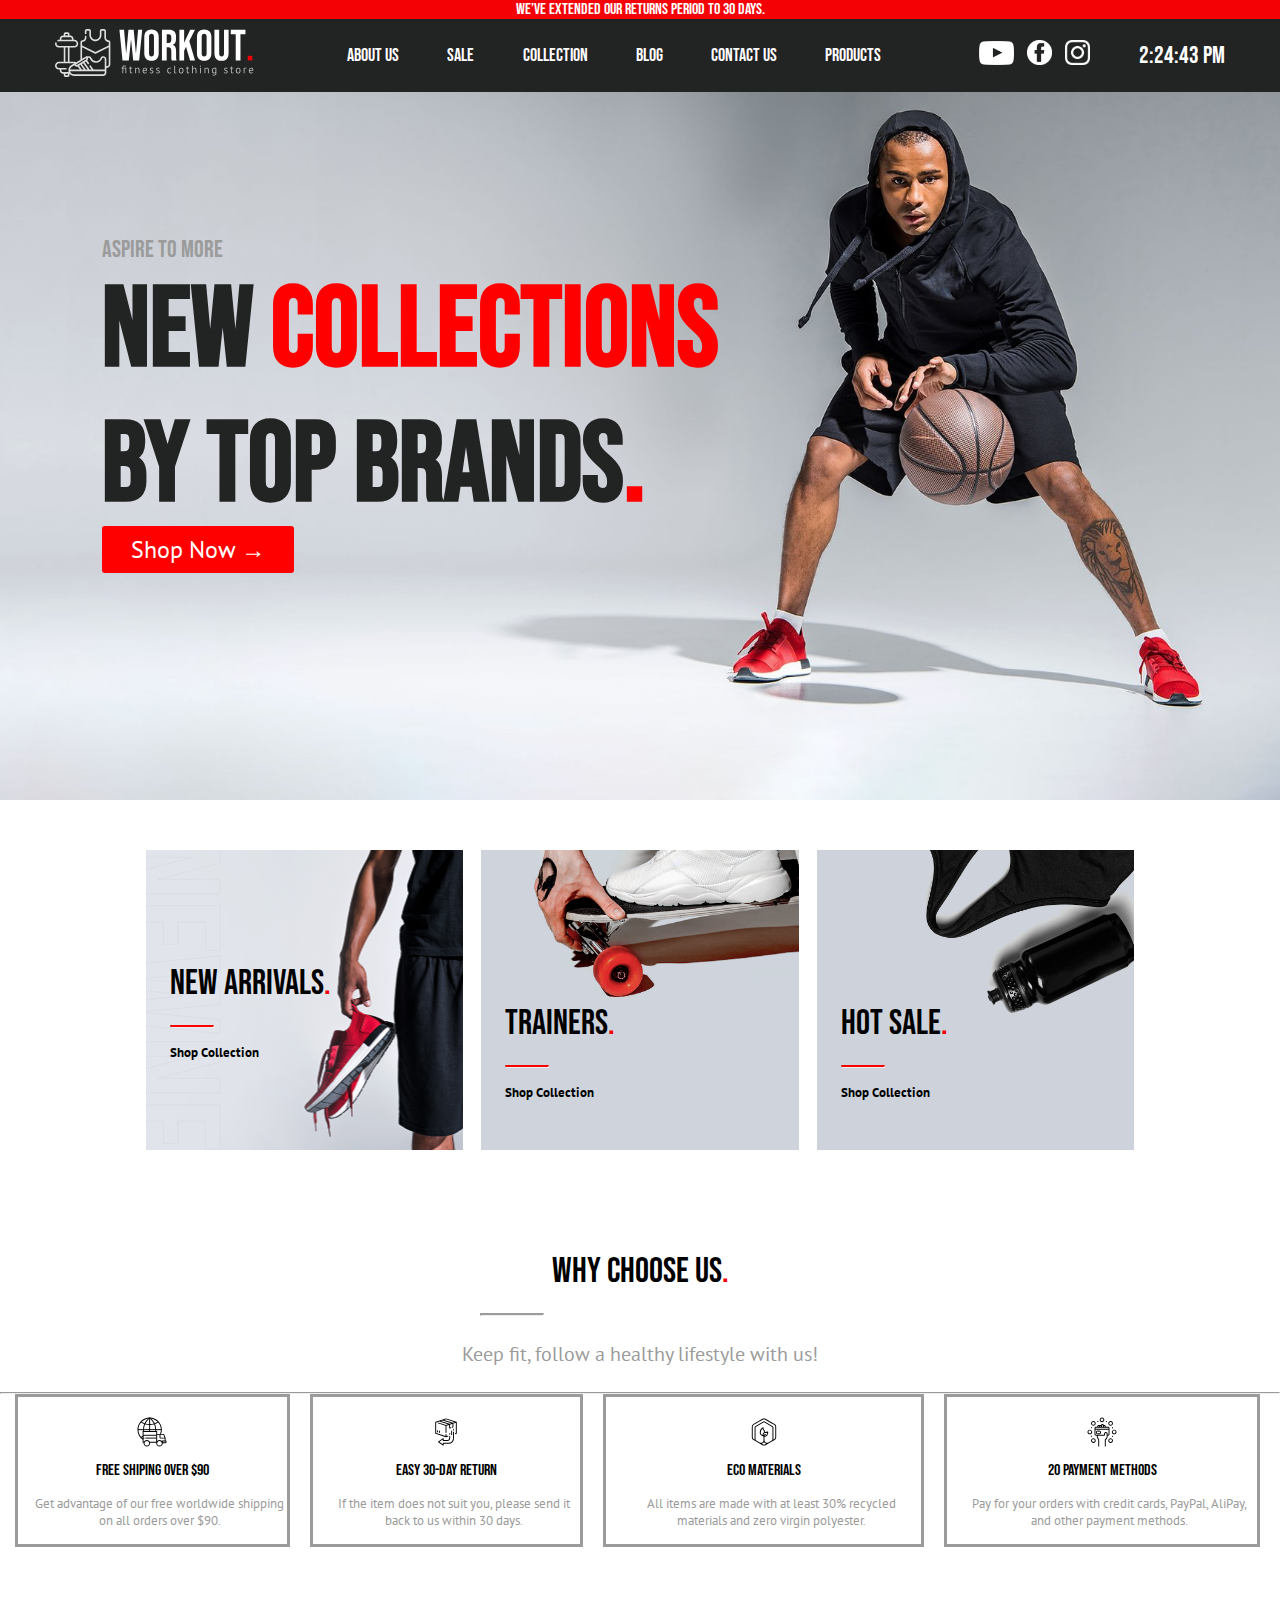
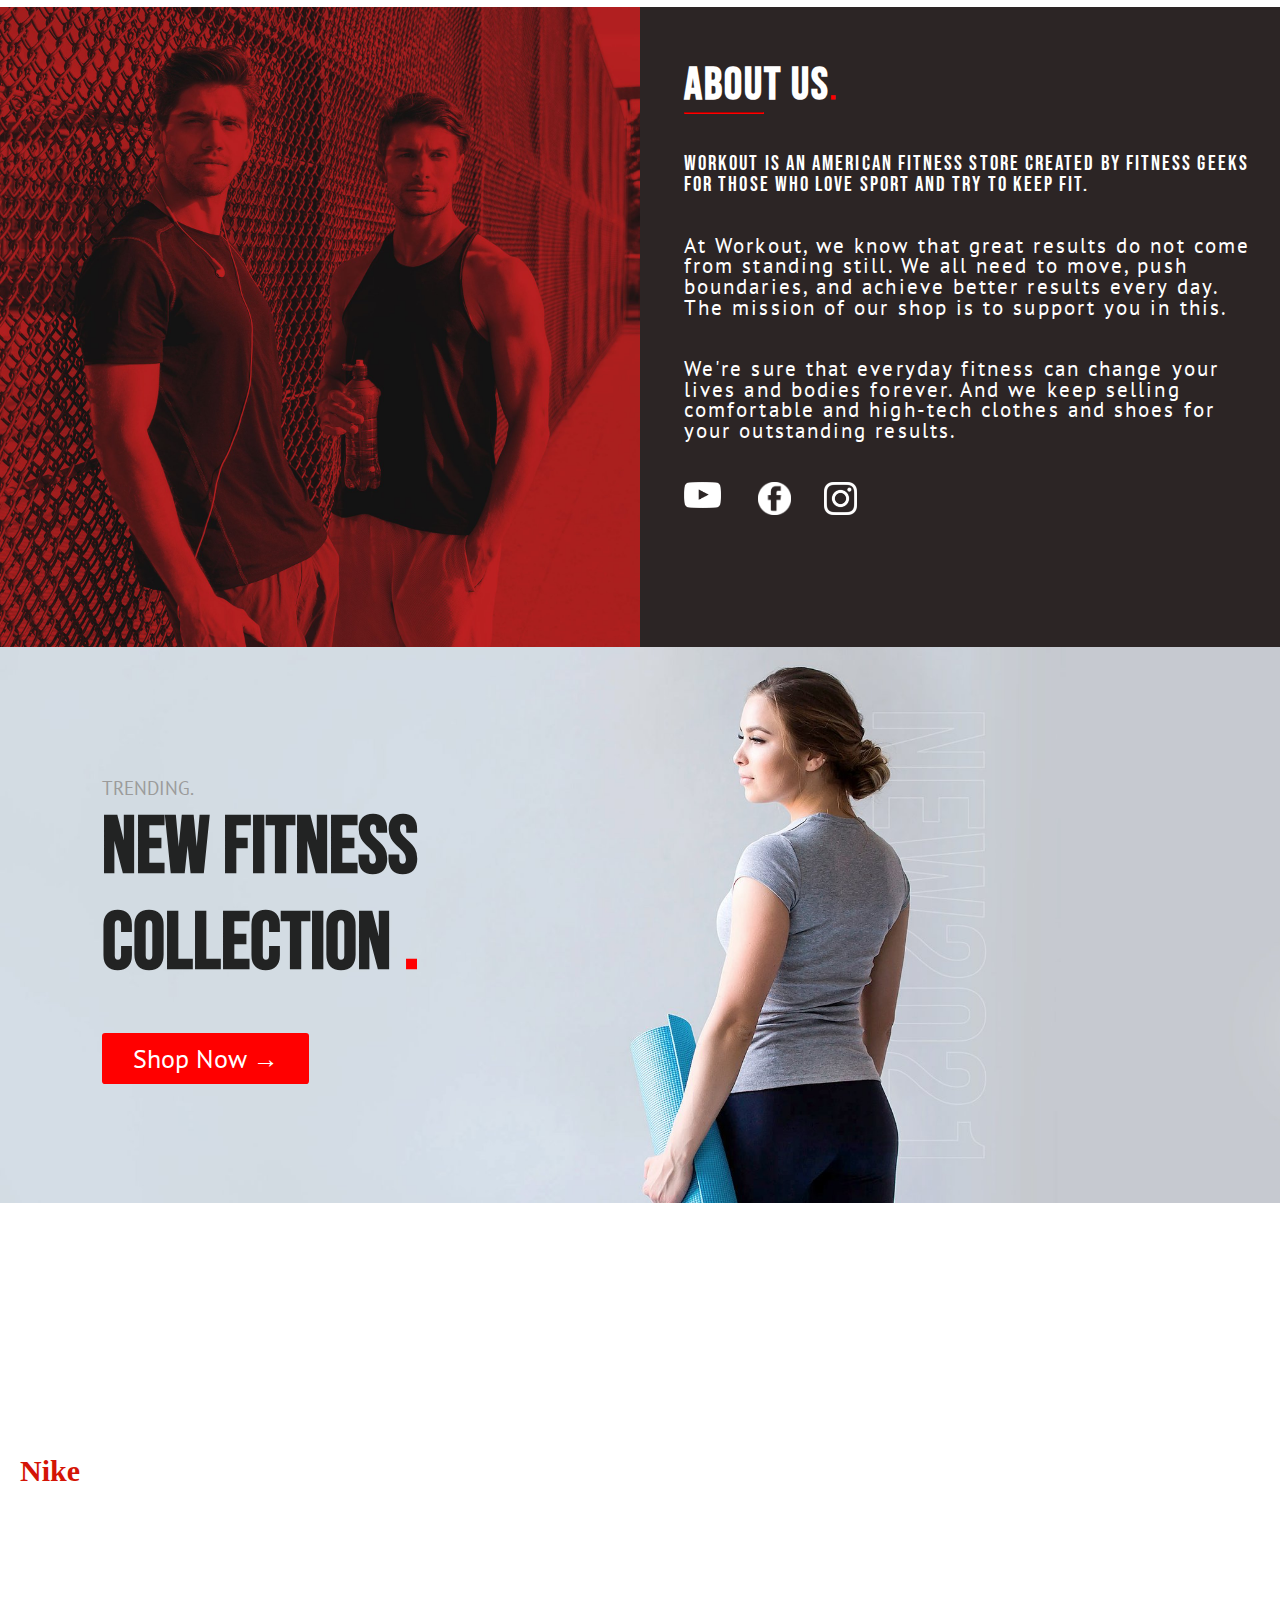
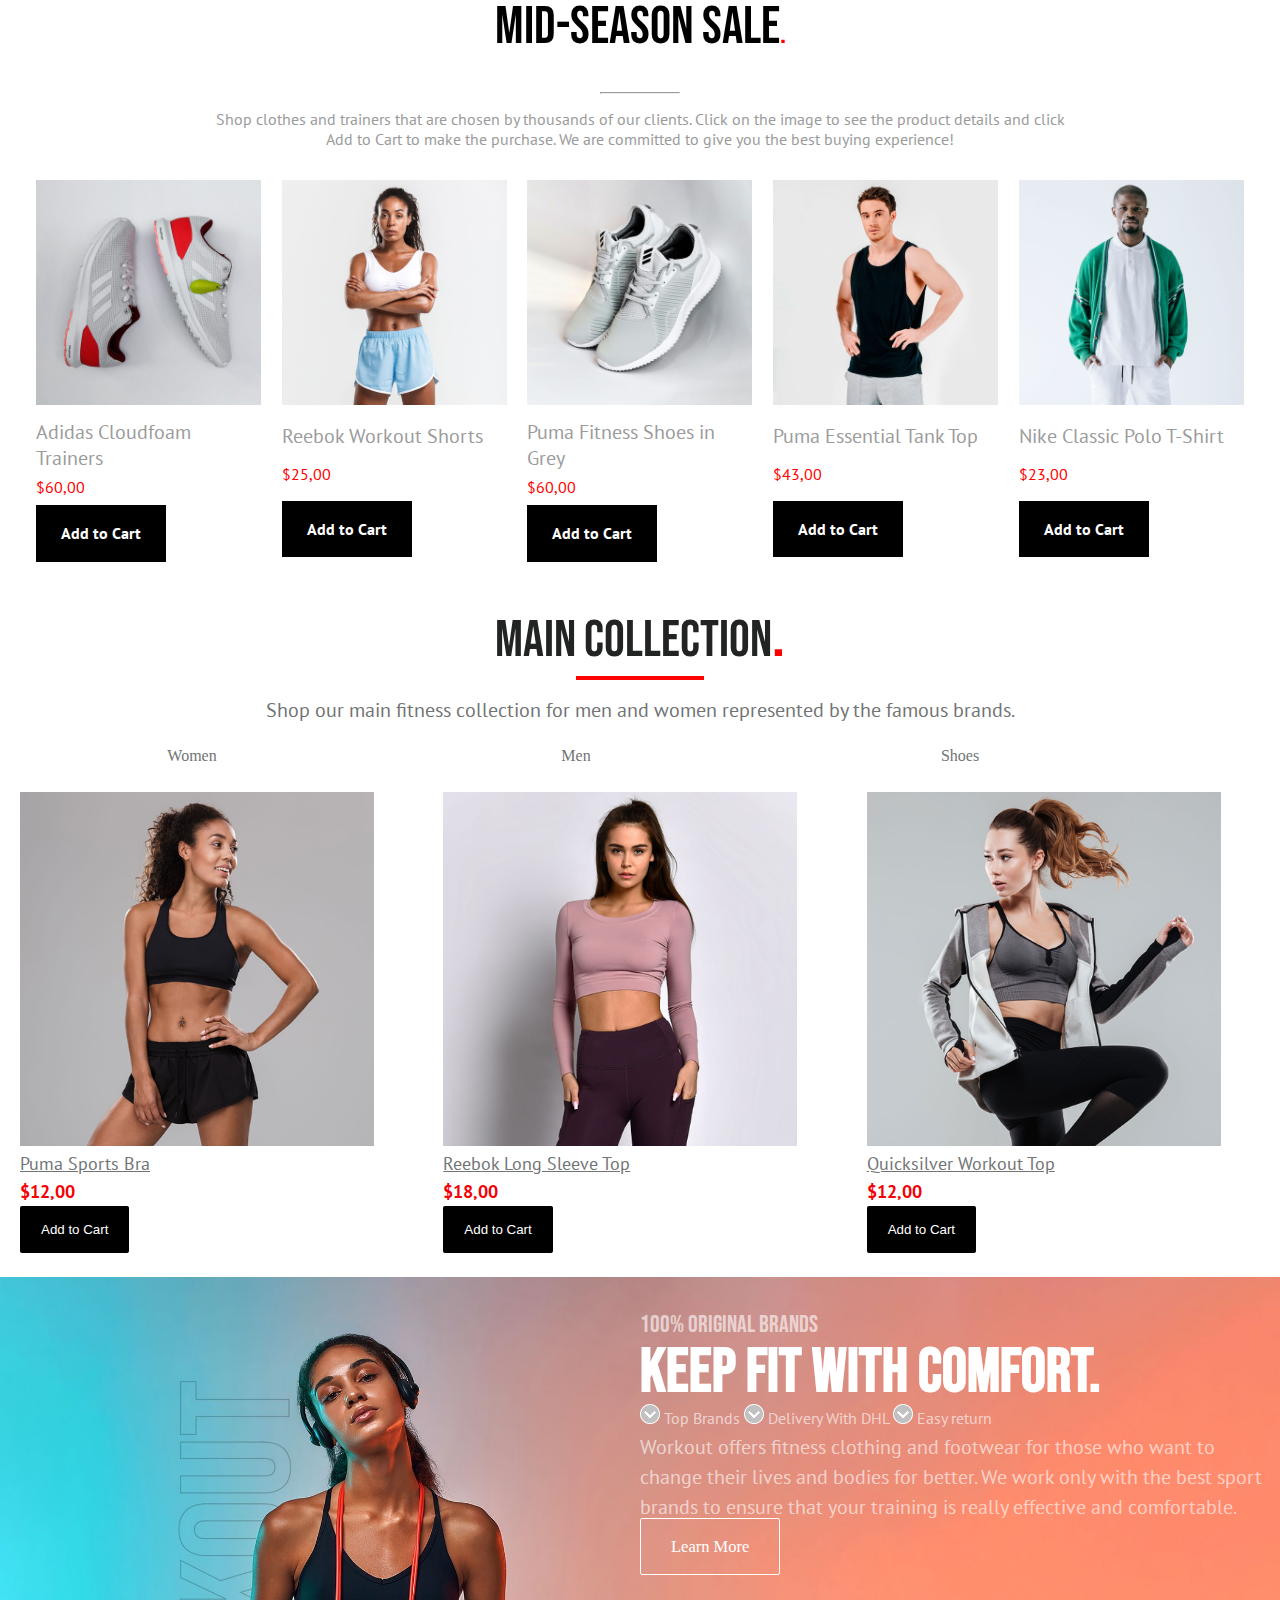
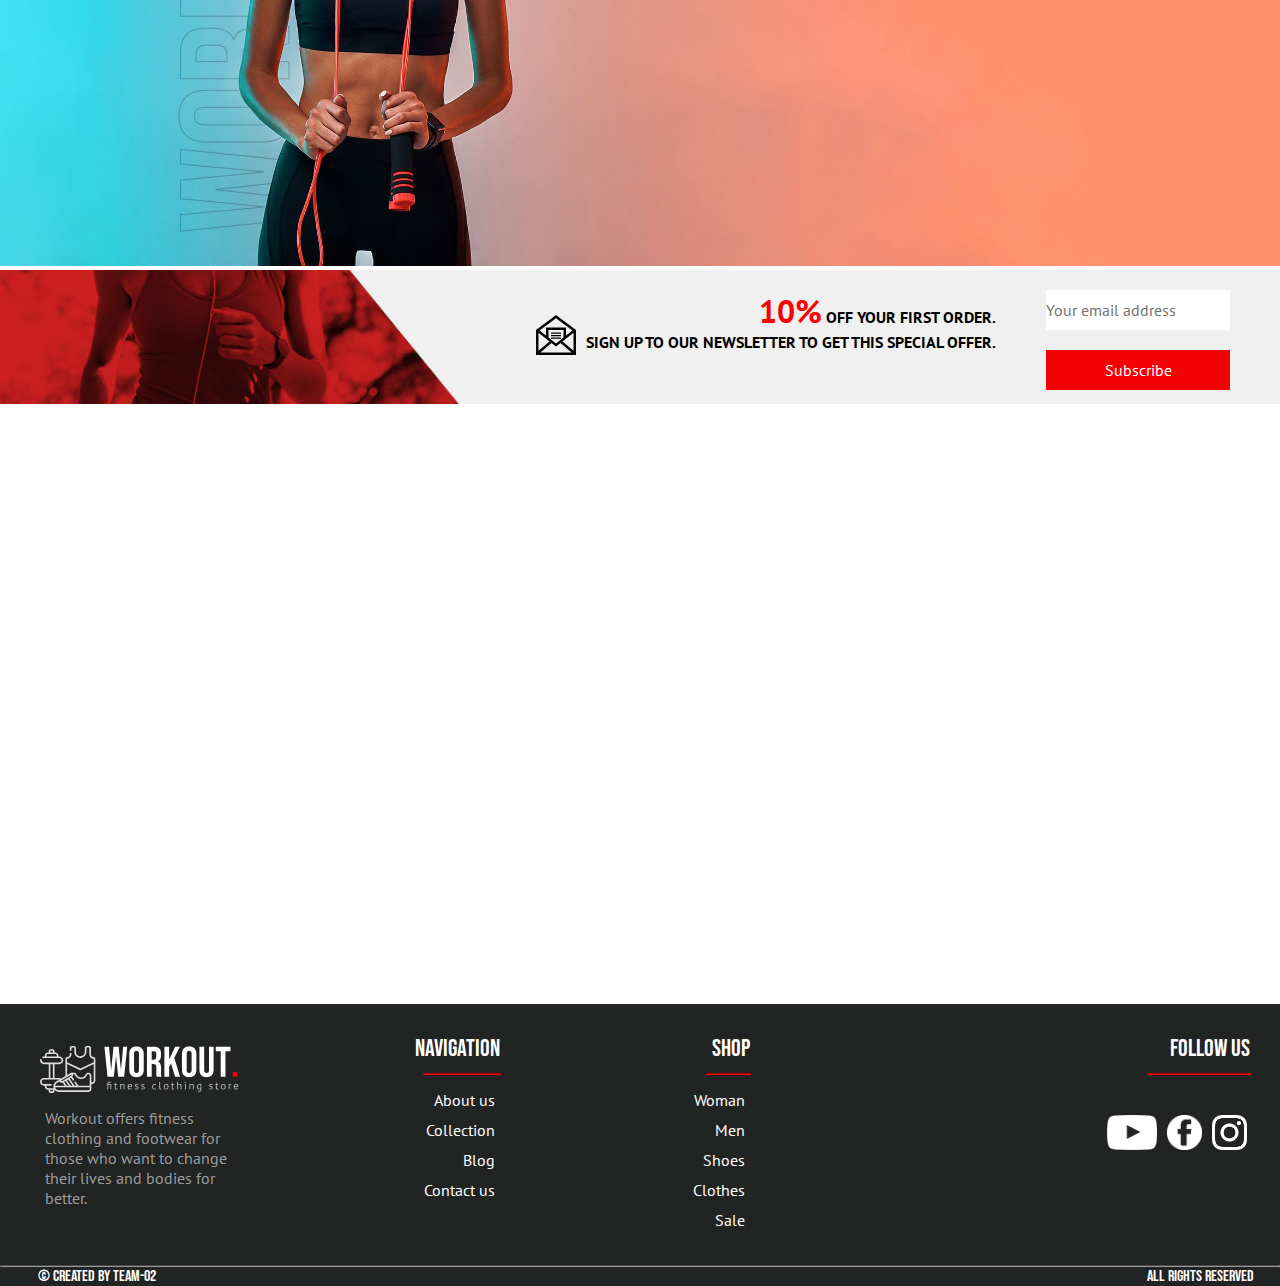
<file: index.html>
<!DOCTYPE html>
<html lang="en">

<head>
    <meta charset="UTF-8">
    <meta http-equiv="X-UA-Compatible" content="IE=edge">
    <meta name="viewport" content="width=device-width, initial-scale=1.0">
    <title>Workout</title>
    <link rel="stylesheet" href="css/index.css">
    <link rel="stylesheet" href="css/header.css">
    <link rel="stylesheet" href="css/main-collection.css">
    <link rel="stylesheet" href="css/keep-fit-with-comfort.css">
    <link rel="stylesheet" href="css/carousel-discounts.css">
    <link rel="stylesheet" href="css/about-us.css">
    <link rel="stylesheet" href="css/newsletter.css">
    <link rel="stylesheet" href="product-page.html">
    <link rel="stylesheet" href="css/mid-season-get-your-discount.css">
    <link rel="stylesheet" href="css/contact-us.css">
    <link rel="stylesheet" href="css/our-brands.css">
    <link rel="icon" href="img/icons/icon-company.png">
</head>

<body>
    <!--Block 1-2 Marek start-->
    <header>
        <div class="return-period">
            <p>
                We’ve extended our returns period to 30 days.
            </p>
        </div>
        <div class="container">
            <nav>
                <a href="index.html"> <img class="logo" width="200" src="img/icons/company-logo.svg" alt="logo"></a>
                <input class="menu-btn" type="checkbox" id="menu-btn" />
                <label class="menu-icon" for="menu-btn"><span class="nav-icon"></span></label>
                <div class="menu-nav">
                    <a href="#about-us">About us</a>
                    <a href="#sale">Sale</a>
                    <a href="#collection">Collection</a>
                    <a href="#blog">Blog</a>
                    <a href="#contact-us">Contact us</a>
                    <a href="product-page.html">Products</a>
                </div>
                <div class="social-media-logos">
                    <a href="https://www.youtube.com/"> <img width="35" src="img/icons/icon-youtube.png"
                            alt="Youtube logo"></a>
                    <a href="https://www.facebook.com/"> <img width="25" src="img/icons/icon-facebook.png"
                            alt="Facebook logo"></a>
                    <a href="https://www.instagram.com/"> <img width="25" src="img/icons/icon-instagram.png"
                            alt="Instagram logo"></a>
                </div>
                <div class="time"></div>
            </nav>
        </div>
    </header>
    <main>
        <div class="front-page">
            <div class="front-page-text">
                <div class="front-page-topbrand">
                    <p>ASPIRE TO MORE</p>
                    <h1>NEW <span id="front-page-collections">COLLECTIONS</span> <br> BY TOP BRANDS<span
                            id="front-page-dot">.</span></h1>
                </div>
                <div class="front-page-button">
                    <a href="#collection">Shop Now &#8594;</a>
                </div>
            </div>
        </div>



        <!--Block 1-2 end-->

        <!--Block Ira start-->

        <div class="menu-new-arrivals">
            <div class="block-new-arrival">
                <div class="div-new-arrival">
                    <p class="menu-newarriwals">NEW ARRIVALS<span class="point-menu-newarriwals">.</span></p>
                    <hr class="red_line_div-new-arrival">
                    <button class="newarrival-button">Shop Collection</button>
                </div>
            </div>

            <div class="block-trainers">
                <div class="div-trainers">
                    <p class="text-trainers">TRAINERS<span class="point-text-trainers">.</span></p>
                    <hr class="line_red_text-trainers">
                    <button class="trainers-buttom">Shop Collection</button>
                </div>
            </div>

            <div class="block-hot-sale">
                <div class="div-hot-sale">
                    <p class="text-hot-sale">HOT SALE<span class="piont-text-hot-sale">.</span></p>
                    <hr class="line-text-hot-sale">
                    <button class="hot-sale-buttom">Shop Collection</button>
                </div>
            </div>

        </div>
        <div class="main-why-choose-us">
            <div class=text>
                <p class="text-why-choose-us">WHY CHOOSE US<span class="piont-text-why-choose-us">.</span></p>
                <hr class="line-why-choose-us">
                <p class="text-keep-fit">Keep fit, follow a healthy lifestyle with us!</p>
                <hr>
            </div>

            <div class=benefits>
                <div class="section-free-shipping">
                    <img src="img/why-choose-us/truck.svg" alt="truck">
                    <p class="text-free-shiping-over">FREE SHIPING OVER $90</p>
                    <p class="text-get-advatage">Get advantage of our free worldwide shipping on all orders over $90.
                    </p>
                </div>

                <div class="section-easy-day-return">
                    <img src="img/why-choose-us/box.svg" alt="box">
                    <p class="text-easy-day-return">EASY 30-DAY RETURN</p>
                    <p class="text-if-the-item">If the item does not suit you, please send it back to us within 30 days.
                    </p>
                </div>

                <div class="section-eco-materials">
                    <img src="img/why-choose-us/plant.svg" alt="plant">
                    <p class="text-eco-materials">ECO MATERIALS</p>
                    <p class="text-all-items-are-made">All items are made with at least 30% recycled materials and zero
                        virgin polyester.</p>
                </div>

                <div class="section-payment-methods">
                    <img src="img/why-choose-us/card.svg" alt="card">
                    <p class="text-payment-methods">20 PAYMENT METHODS</p>
                    <p class="text-pay-for-your">Pay for your orders with credit cards, PayPal, AliPay, and other
                        payment
                        methods.</p>
                </div>
            </div>
        </div>

        <!--Block Ira end-->

        <!--Block 5-6 Artem start-->
        <div id="about-us">
            <img src="img/about-us/two-spotsmen.jpg" alt="Two Men">
            <section class="content-about-us">
                <h2 class="header-about-us">About Us<span class="header-dot-style">.</span></h2>
                <hr>
                <p class="info-about-us">
                    Workout is an American fitness store created by fitness geeks for those who love sport and try
                    to
                    keep fit.
                </p>
                <p class="about-us-main">At Workout, we know that great results do not come from standing still. We
                    all
                    need to move, push boundaries, and achieve better results every day. The mission of our shop is
                    to
                    support you in this. </p>
                <p class="about-us-main">We're sure that everyday fitness can change your lives and bodies forever.
                    And
                    we keep selling
                    comfortable and high-tech clothes and shoes for your outstanding results.</p>
                <div class="social-media-logo">
                    <a href="https://www.youtube.com/"><img width="95" src="img/icons/icon-youtube.png"
                            alt="Youtube icon"></a>
                    <a href="https://www.facebook.com/"><img width="85" src="img/icons/icon-facebook.png"
                            alt="Facebook icon"></a>
                    <a href="https://www.instagram.com/"><img width="85" src="img/icons/icon-instagram.png"
                            alt="Instagram icon"></a>
                </div>
            </section>
        </div>
        <div class="new-fitness-collection">
            <div class="main-text-collection">
                <p class="new-fitness-collection-text">Trending.</p>
                <h2>
                    New Fitness<br>Collection
                    <span class="header-dot-style-nfc">.</span>
                </h2>
            </div>
            <div class="link-collection">
                <a href="#collection">Shop Now &#8594;</a>
            </div>
        </div>
        <div class="our-brands">
            <div class="slide active" style="background-image: url('https://images.unsplash.com/photo-1608541737042-87a12275d313?ixlib=rb-1.2.1&ixid=MnwxMjA3fDB8MHxwaG90by1wYWdlfHx8fGVufDB8fHx8&auto=format&fit=crop&w=861&q=80');">
                <h3 class="brand-name">Nike</h3>
            </div>
            <div class="slide" style="background-image: url(https://images.unsplash.com/photo-1615064779799-df1bfcc66ed0?ixlib=rb-1.2.1&ixid=MnwxMjA3fDB8MHxzZWFyY2h8Mnx8YWRpZGFzfGVufDB8fDB8fA%3D%3D&auto=format&fit=crop&w=500&q=60);">
                <h3 class="brand-name">Adidas</h3>
            </div>
            <div class="slide" style="background-image: url('https://images.unsplash.com/photo-1593548366595-c449f72ccb3d?ixlib=rb-1.2.1&ixid=MnwxMjA3fDB8MHxzZWFyY2h8Mnx8cHVtYSUyMGxvZ298ZW58MHx8MHx8&auto=format&fit=crop&w=500&q=60');">
                <h3 class="brand-name">Puma</h3>
            </div>
            <div class="slide" style="background-image: url('https://images.unsplash.com/photo-1559278079-0bbb5e183b3d?ixlib=rb-1.2.1&ixid=MnwxMjA3fDB8MHxzZWFyY2h8Mnx8dW5kZXIlMjBhcm1vdXJ8ZW58MHx8MHx8&auto=format&fit=crop&w=500&q=60');">
                <h3 class="brand-name">Under Armour</h3>
            </div>

        </div>
        <!--Block 5-6 end-->

        <!--Block 7-8 Vova start-->

        <!-- Mid Season Sele Section -->
        <div id="sale" class="mid-season-sale-section">
            <div class="mid-season-sale-header">
                <h2 class="mid-season-sale-tittle">
                    Mid-Season Sale<span class="header-dot-style">.</span>
                </h2>
                <hr class="mid-season-sale-dash">
                <p class="mid-season-sale-info">Shop clothes and trainers that are chosen by thousands of our clients.
                    Click on the image to see the product details and click Add to Cart to make the purchase.
                    We are committed to give you the best buying experience!</p>
            </div>
            <div class="mid-season-sale-products-section">
                <div class="mid-season-sale-product">
                    <img class="mid-season-sale-img"
                        src="img/mid-season-get-your-discount/adidas-cloudfoam-trainers.jpg"
                        alt="adidas-cloudfoam-trainers">
                    <div class="mid-season-sale-product-info">
                        <a href="#" class="mid-season-sale-product-tittle">Adidas Cloudfoam Trainers</a>
                        <span class="mid-season-sale-product-price">$60,00</span>
                        <a href="#" class="btn-add-to-cart">Add to Cart</a>
                    </div>
                </div>
                <div class="mid-season-sale-product">
                    <img class="mid-season-sale-img" src="img/mid-season-get-your-discount/reebok-workout-shorts.jpg"
                        alt="reebok-workout-shorts">
                    <div class="mid-season-sale-product-info">
                        <a href="#" class="mid-season-sale-product-tittle">Reebok Workout Shorts</a>
                        <span class="mid-season-sale-product-price">$25,00</span>
                        <a href="#" class="btn-add-to-cart">Add to Cart</a>
                    </div>
                </div>
                <div class="mid-season-sale-product">
                    <img class="mid-season-sale-img" src="img/mid-season-get-your-discount/puma-fitness-shoes-grey.jpg"
                        alt="puma-fitness-shoes-grey">
                    <div class="mid-season-sale-product-info">
                        <a href="#" class="mid-season-sale-product-tittle">Puma Fitness Shoes in Grey</a>
                        <span class="mid-season-sale-product-price">$60,00</span>
                        <a href="#" class="btn-add-to-cart">Add to Cart</a>
                    </div>
                </div>
                <div class="mid-season-sale-product">
                    <img class="mid-season-sale-img" src="img/mid-season-get-your-discount/puma-essentia-tank-top.jpg"
                        alt="puma-essentia-tank-top">
                    <div class="mid-season-sale-product-info">
                        <a href="#" class="mid-season-sale-product-tittle">Puma Essential Tank Top</a>
                        <span class="mid-season-sale-product-price">$43,00</span>
                        <a href="#" class="btn-add-to-cart">Add to Cart</a>
                    </div>
                </div>
                <div class="mid-season-sale-product">
                    <img class="mid-season-sale-img" src="img/mid-season-get-your-discount/nike-classic-polo-shirt.jpg"
                        alt="nike-classic-polo-shirt">
                    <div class="mid-season-sale-product-info">
                        <a href="#" class="mid-season-sale-product-tittle">Nike Classic Polo T-Shirt</a>
                        <span class="mid-season-sale-product-price">$23,00</span>
                        <a href="#" class="btn-add-to-cart">Add to Cart</a>
                    </div>
                </div>
            </div>
        </div>

        <!-- Get your discount section -->
        <!-- <div class="get-your-discount-section">
            <div class="get-your-discount-info">
                <span class="get-your-discount-announce">Sale of the month</span>
                <h2 class="get-your-discount-tittle">
                    Get Your Discount<span class="header-dot-style">.</span>
                </h2>
                <a href="#" class="btn-shop-now">Shop now</a>
            </div> -->
        <!--Block 7-8 end-->

        <!--Block 9-10 Pavlo start-->
        <div class="carousel-main">
            <div class="carousel-discounts">
                
            </div>
        </div>

        <div id="collection">
            <div>
                <h1 class="main-collection">MAIN COLLECTION<span class="main-collection-dot-style">.</span></h1>
                <div class="main-collection-hr"></div>
                <p class="shop-our-main">Shop our main fitness collection for men and women represented by the
                    famous
                    brands.</p>
                <div class="menu-main-collection">
                    <a href="#tab-1" class="menu-main-collection_item">Women</a>
                    <a href="#tab-2" class="menu-main-collection_item">Men</a>
                    <a href="#tab-3" class="menu-main-collection_item">Shoes</a>
                    <!--<p>Women</p>
                    <p>Men</p>
                    <p>Shoes</p>-->
                </div>
            </div>
            <div class="main-collection-img">

                <div id="tab-1" class="main-collection-content_item">
                    <div>
                        <img src="img/main-collection/woman-dark.jpg" alt="woman-dark">
                        <br>
                        <a class="name-product" href="#">Puma Sports Bra</a>
                        <p class="price-main-collection">$12,00</p>
                        <button class="add-to-cart-main-collection">Add to Cart</button>
                    </div>
                    <div>
                        <img src="img/main-collection/woman-pink-dark.jpg" alt="woman-pink-dark">
                        <br>
                        <a class="name-product" href="#">Reebok Long Sleeve Top</a>
                        <p class="price-main-collection">$18,00</p>
                        <button class="add-to-cart-main-collection">Add to Cart</button>
                    </div>
                    <div>
                        <img src="img/main-collection/woman-grey-dark.jpg" alt="woman-grey-dark">
                        <a class="name-product" href="#">Quicksilver Workout Top</a>
                        <p class="price-main-collection">$12,00</p>
                        <button class="add-to-cart-main-collection">Add to Cart</button>
                    </div>
                </div>
                <div id="tab-2" class="main-collection-content_item">
                    <div>
                        <img src="img/main-collection/man-black-t-shirt.jpg" alt="man-black-t-shirt">
                        <a class="name-product" href="#">Adidas Compression Tee</a>
                        <p class="price-main-collection">$33,00</p>
                        <button class="add-to-cart-main-collection">Add to Cart</button>
                    </div>
                    <div>
                        <img src="img/main-collection/man-white-t-shirt.jpg" alt="man-white-t-shirt">
                        <a class="name-product" href="#">Reebok Fitness Jacket</a>
                        <p class="price-main-collection">$52,00</p>
                        <button class="add-to-cart-main-collection">Add to Cart</button>
                    </div>
                    <div>
                        <img src="img/main-collection/man-orange-t-shirt.jpg" alt="man-orange-t-shirt">
                        <a class="name-product" href="#">Quicksilver Tech T-Shirt</a>
                        <p class="price-main-collection">$21,00</p>
                        <button class="add-to-cart-main-collection">Add to Cart</button>
                    </div>
                </div>
                <div id="tab-3" class="main-collection-content_item">
                    <div>
                        <img src="img/main-collection/sneakers-grey.jpg" alt="sneakers-grey">
                        <a class="name-product" href="#">Nike Amanda Running Shoes</a>
                        <p class="price-main-collection">$120,00</p>
                        <button class="add-to-cart-main-collection">Add to Cart</button>
                    </div>
                    <div>
                        <img src="img/main-collection/sneakers-black.jpg" alt="sneakers-black">
                        <a class="name-product" href="#">Puma Basket Shoes</a>
                        <p class="price-main-collection">$140,00</p>
                        <button class="add-to-cart-main-collection">Add to Cart</button>
                    </div>
                    <div>
                        <img src="img/main-collection/sneakers-orange.jpg" alt="sneakers-orange">
                        <a class="name-product" href="#">Adidas Campus</a>
                        <p class="price-main-collection">$130,00</p>
                        <button class="add-to-cart-main-collection">Add to Cart</button>
                    </div>
                </div>

            </div>

        </div>

        <!--Block 9-10 end-->

        <!--Block ira-->
<!--         <section class="deal-of-the-month">
            <h2 class="text-deal-of-the-month">DEAL OF THE MONTH<span class="red_pointer">.</span></h2>
            <p class="text-puma-sports">PUMA SPORTS BRA $50 $70</p>
            <p class="text-start-your">Start your fitness story right away with this comfortable bra and get
                advantage
                of our discount.</p>
            <a class="text-more-details" href="#more-details">More Details</a>
            <!-- <img class="de" src="img/deal-of-the-month/stretch-women.jpg" alt="Stretching woman"> -->
<!--             <div class="countdown">
                <p>Here must be countdown</p>
            </div>
        </section> -->

<!--         <div>
            <p class="text-arrivals">NEW ARRIVALS.</p>
            <p class="text-be-first">Be the first to buy new items by leading brands.</p>
            <button class="text-more-product">More product</button>
        </div>

        <div class="prices-for-goods">
            <div>
                <img src="img/carousel-goods/turquoise-sneakers.jfif" alt="turquoise-sneakers">
                <p>Puma Textile Running Shoes</p>
                <p>$62,00</p>
                <button>Add to Card</button>
            </div>

            <div>
                <img src="img/carousel-goods/black-sneakers.jfif" alt="black-sneakers">
                <p>Adidas Black Trainers</p>
                <p>$60,00</p>
                <button>Add to Card</button>
            </div>

            <div>
                <img src="img/carousel-goods/girl-in-a-blue-jacket.jfif" alt="girl-in-a-blue-jacket">
                <p>Nike Winter Jacket in Blue</p>
                <p>$85,00</p>
                <button>Add to Card</button>
            </div>

            <div>
                <img src="img/carousel-goods/girl-in-a-red-coat.jfif" alt="girl-in-a-red-coat">
                <p>Reebok Red Duster</p>
                <p>$60,00</p>
                <button>Add to Card</button>
            </div>

            <div>
                <img src="img/carousel-goods/black-sneakers-with-a-white-stripe.jfif"
                    alt="black-sneakers-with-a-white-stripe">
                <p>Asics Jordan 2000</p>
                <p>$200,00</p>
                <button>Add to Card</button>
            </div>
        </div> -->
        <!--Block ira end-->

        <!--Pavlo-->
        <div id="workout-woman">
            <div class="keep-fit-with-confort">
                <p class="original-brand">100% ORIGINAL BRANDS</p>
                <h2 class="keep-fit">KEEP FIT WITH COMFORT.</h2>
                <div class="keep-fit-with-confort-icon">
                    <img width="20" src="img/main-collection/down-arrow-2.img" alt="down-arrow-2.img"><span> Top
                        Brands</span>
                    <img width="20" src="img/main-collection/down-arrow-2.img" alt="down-arrow-2.img"><span>
                        Delivery
                        With DHL</span>
                    <img width="20" src="img/main-collection/down-arrow-2.img" alt="down-arrow-2.img"><span> Easy
                        return</span>
                </div>
                <p class="workout-offers-fitness">Workout offers fitness clothing and footwear for those who want to
                    change their lives and bodies
                    for
                    better. We work only with the best sport brands to ensure that your training is really effective
                    and
                    comfortable.</p>
                <a class="keep-learn-more" href="#about-us">Learn More</a>
            </div>
            <div class="workout-woman-img">
                <img src="img/deal-of-the-month/workout-woman.jpg" alt="Fit Woman">
            </div>
        </div>
        <!--END Pavlo-->
<!--         <div id="blog">
            <section>
                <h3>Blog</h3>
                <p>Read the latest articles from our experts.</p>
                <hr>
                <article>
                    <h2>No blogposts yet..</h2>
                </article>
            </section>
        </div> -->
        <div class="our-newsletter">
            <div class="text-offer">
                <div class="icon-offer">
                    <img width="40" src="img/icons/mail-logo.svg" alt="Mail logo">
                </div>

                <p> <span class="header-dot-style">10%</span> OFF YOUR FIRST ORDER. <br> SIGN UP TO OUR NEWSLETTER
                    TO
                    GET THIS SPECIAL OFFER. </p>
            </div>
            <div class="form-newsletter">
                <form action="#">
                    <ul>
                        <li>
                            <input type="email" name="user_mail" placeholder="Your email address">
                        </li>
                        <li>
                            <button type="submit">Subscribe</button>
                        </li>
                    </ul>
                </form>
            </div>
        </div>
        <div class="contact-us-main">
            <div class="maps-container">
                <iframe
                    src="
                https://www.google.com/maps/embed?pb=!1m18!1m12!1m3!1d3023.4185754150153!2d-74.18139188459445!3d40.73081427932994!2m3!1f0!2f0!3f0!3m2!1i1024!2i768!4f13.1!3m3!1m2!1s0x89c2537102f5f5df%3A0xc3d5dc357162b4ec!2zMzI1IFVuaXZlcnNpdHkgQXZlLCBOZXdhcmssIE5KIDA3MTAyLCDQodCo0JA!5e0!3m2!1sru!2sua!4v1636233117165!5m2!1sru!2sua"
                    width="1600" height="600" style="border:0;" allowfullscreen="" loading="lazy"></iframe>
            </div>
            <div id="contact-us">
                <h2>Contacts <span class="header-dot-style">.</span></h2>
                <address>325 University Ave
                    Newark, NJ 07102</address>
                <a href="tel:+12345678900">+12345678900</a>
                <a href="email:workout@email.com">workout@email.com</a>
            </div>
        </div>
    </main>
    <!--Block 11-12 end-->
    <footer>
        <nav>
            <div class="foot">
                <div class="company-logo">
                    <img width="200" src="img/icons/company-logo.svg" alt="logo">
                    <span class="workout-offers">Workout offers fitness clothing and footwear for those who want to
                        change
                        their lives and bodies for
                        better.
                    </span>
                </div>
                <div class="second-nav">
                    <p class="second-nav-title">Navigation</p>
                    <hr id="second-nav-hr">
                    <a href="#about-us">About us</a>
                    <a href="#collection">Collection</a>
                    <a href="#blog">Blog</a>
                    <a href="#contact-us">Contact us</a>
                </div>
                <div class="shop-now-nav">
                    <p class="shop-now-title">Shop</p>
                    <hr id="shop-now-hr">
                    <a href="#collection">Woman</a>
                    <a href="#collection">Men</a>
                    <a href="#collection">Shoes</a>
                    <a href="#clothes">Clothes</a>
                    <a href="#sale">Sale</a>
                </div>
                <div class="follow-us">
                    <p class="folow-us-title">Follow Us</p>
                    <hr id="follow-us-hr">
                    <a href="https://www.youtube.com/"> <img class="logo-picture" width="50"
                            src="img/icons/icon-youtube.png" alt="Youtube logo"></a>
                    <a href="https://www.facebook.com/"> <img class="logo-pic" width="35"
                            src="img/icons/icon-facebook.png" alt="Facebook logo"></a>
                    <a href="https://www.instagram.com/"> <img class="logo-pic" width="35"
                            src="img/icons/icon-instagram.png" alt="Instagram logo"></a>
                </div>
            </div>
        </nav>
    </footer>
    <div>
        <hr id="botton-hr">
    </div>
    <div id="all-rights-reserved">
        <span class="created-by">© Created by team-02</span>
        <span class="rights">All rights reserved</span>
    </div>
    <script src="js/header.js"></script>
    <script src="js/product-main-collection.js"></script>
    <script src="js/timer.js"></script>
    <script src="js/mid-season-sale-products.js"></script>
    <script src="js/corousel-discounts.js"></script>
    <script src="js/our-brands.js"></script>
</body>

</html>
</file>
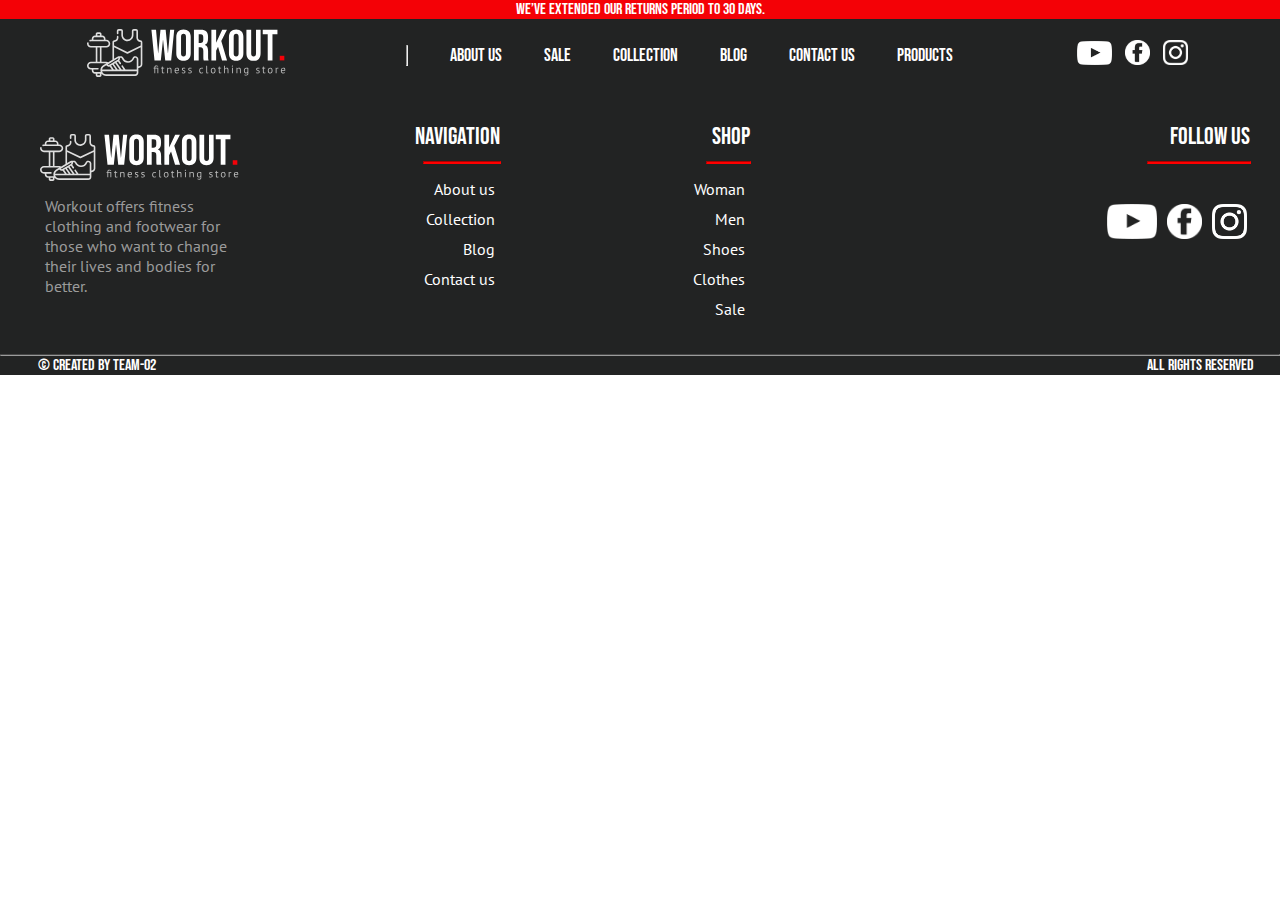
<file: product-page.html>
<!DOCTYPE html>
<html lang="en">

<head>
    <meta charset="UTF-8">
    <meta http-equiv="X-UA-Compatible" content="IE=edge">
    <meta name="viewport" content="width=device-width, initial-scale=1.0">
    <title>Workout</title>
    <link rel="stylesheet" type="text/html" href="index.html">
    <link rel="stylesheet" href="css/footer.css">
    <link rel="stylesheet" href="css/product-page.css">
    <link rel="icon" href="img/icons/icon-company.png">
</head>

<body>
    <header>
        <div class="return-period">
            <p>
                We’ve extended our returns period to 30 days.
            </p>
        </div>
        <div class="container">
            <nav>
                <a href="index.html"> <img class="logo" width="200" src="img/icons/company-logo.svg" alt="logo"></a>
                <input class="menu-btn" type="checkbox" id="menu-btn" />
                <label class="menu-icon" for="menu-btn"><span class="nav-icon"></span></label>
                <div class="menu-nav">
                    <hr id="testtest">
                    <a href="#about-us">About us</a>
                    <a href="#sale">Sale</a>
                    <a href="#collection">Collection</a>
                    <a href="#blog">Blog</a>
                    <a href="#contact-us">Contact us</a>
                    <a href="product-page.html">Products</a>
                </div>
                <div class="social-media-logos">
                    <a href="https://www.youtube.com/"> <img width="35" src="img/icons/icon-youtube.png"
                            alt="Youtube logo"></a>
                    <a href="https://www.facebook.com/"> <img width="25" src="img/icons/icon-facebook.png"
                            alt="Facebook logo"></a>
                    <a href="https://www.instagram.com/"> <img width="25" src="img/icons/icon-instagram.png"
                            alt="Instagram logo"></a>
                </div>
            </nav>
        </div>
    </header>
    <main>

    </main>

    <footer>
        <nav>
            <div class="foot">
                <div class="company-logo">
                    <img width="200" src="img/icons/company-logo.svg" alt="logo">
                    <span class="workout-offers">Workout offers fitness clothing and footwear for those who want to
                        change
                        their lives and bodies for
                        better.
                    </span>
                </div>
                <div class="second-nav">
                    <p class="second-nav-title">Navigation</p>
                    <hr id="second-nav-hr">
                    <a href="#about-us">About us</a>
                    <a href="#collection">Collection</a>
                    <a href="#blog">Blog</a>
                    <a href="#contact-us">Contact us</a>
                </div>
                <div class="shop-now-nav">
                    <p class="shop-now-title">Shop</p>
                    <hr id="shop-now-hr">
                    <a href="#collection">Woman</a>
                    <a href="#collection">Men</a>
                    <a href="#collection">Shoes</a>
                    <a href="#clothes">Clothes</a>
                    <a href="#sale">Sale</a>
                </div>
                <div class="follow-us">
                    <p class="folow-us-title">Follow Us</p>
                    <hr id="follow-us-hr">
                    <a href="https://www.youtube.com/"> <img class="logo-picture" width="50"
                            src="img/icons/icon-youtube.png" alt="Youtube logo"></a>
                    <a href="https://www.facebook.com/"> <img class="logo-pic" width="35"
                            src="img/icons/icon-facebook.png" alt="Facebook logo"></a>
                    <a href="https://www.instagram.com/"> <img class="logo-pic" width="35"
                            src="img/icons/icon-instagram.png" alt="Instagram logo"></a>
                </div>
            </div>
        </nav>
    </footer>
    <div>
        <hr id="botton-hr">
    </div>
    <div id="all-rights-reserved">
        <span class="created-by">© Created by team-02</span>
        <span class="rights">All rights reserved</span>
    </div>
</body>

</html>
</file>
<file: css/index.css>
@import url('https://fonts.googleapis.com/css2?family=Bebas+Neue&family=PT+Sans&display=swap');

@import url(header.css);
@import url(front-page.css);
@import url(footer.css);
@import url(about-us.css);
@import url(new-arriwals.css);
@import url(mid-season-get-your-discount.css);
@import url(why-choose-us.css);
@import url(newsletter.css);
@import url(deal-of-the-month.css);

* {
    margin: 0;
    padding: 0;
    box-sizing: border-box;
}
:root {
    --text-color: #fff;
    --company-color: #f40106;
    --accent-color: #222323;
    --second-accent-color: #9b9b9b;
    --font-family: 'Bebas Neue', cursive;
    --second-font-family: 'PT Sans', sans-serif;
    scroll-behavior: smooth;
    }
</file>
<file: css/header.css>
@import url('https://fonts.googleapis.com/css2?family=Bebas+Neue&family=PT+Sans&display=swap');

:root {
    --text-color: #fff;
    --company-color: #f40106;
    --accent-color: #222323;
    --second-accent-color: #9b9b9b;
    --font-family: 'Bebas Neue', cursive;
    --second-font-family: 'PT Sans', sans-serif;
    --scroll-behavior: smooth;
    }
    
    header .return-period {
        display: flex;
        justify-content: center;
        font-family: var(--font-family);
        color: var(--text-color);
        background-color: var(--company-color);
    }
    
    .container .time {
        font-size: x-large;
    }

    header {
    
        position: fixed;
        top: 0; 
        left: 0; 
        right: 0;
        z-index: 3;
    }
    header .container {
        color: var(--text-color);
        background-color: var(--accent-color);
        padding: 10px;
        font-family: var(--font-family);
    }
    @media (max-width: 768px) {
    
    .container .menu-nav {
        margin: 0;
        padding: 0;
        overflow: hidden;
    }
    
    .container .menu-nav a {
        display: block;
        flex-direction: column;
        text-decoration: none;
        color: white;
        padding: 10px;
        text-align: center;
    }
    
    .container .menu-nav a:hover {
        background-color: #d21404;
        transition: 0.4s;
    }
    
    .container .social-media-logos {
        display: flex;
        justify-content: center;
        
    }
    
    header .container .social-media-logos a {
        padding: 5px;
    }
    
    .container .menu-icon {
        padding: 20px 20px;
        position: relative;
        float: right;
        cursor: pointer;
    }
    
    .container .menu-nav {
        clear: both;
        max-height: 0;
        transition: max-height 0.2s ease-out;
    }
    
    .container .menu-icon .nav-icon {
        background: white;
        display: block;
        height: 2px;
        width: 18px;
        position: relative;
        transition:background 0.2s;
    }
    
    .container .menu-icon .nav-icon:before {
        background: white;
        content: "";
        display: block;
        height: 100%;
        width: 100%;
        position: absolute;
        transition:all 0.2s;
        top: 5px;
    }
    
    .container .menu-icon .nav-icon:after {
        background: white;
        content: "";
        display: block;
        height: 100%;
        width: 100%;
        position: absolute;
        transition:all 0.2s;
        top: -5px;
    }

    .container .time {
        display: none;
    }
    
    .container .menu-btn, .social-media-logos a {
        display: none;
    }
    
    .container .menu-btn:checked ~ .menu-nav  {
        max-height: 500px;
    }
    
    .container .menu-btn:checked ~ .social-media-logos a {
        display: flex;
    }

    .container .menu-btn:checked ~ .time {
        display: flex;
        justify-content: center;
        margin-top: 20px;
    }
    
    .container .menu-btn:checked ~ .menu-icon .nav-icon {
        background: transparent;
    }
    
    .container .menu-btn:checked ~ .menu-icon .nav-icon:before {
        transform: rotate(-135deg);
        top: 0;
    }
    
    .container .menu-btn:checked ~ .menu-icon .nav-icon:after {
        transform: rotate(135deg);
        top: 0;
    }
    
    }
    @media (min-width: 768px) {
         .menu-btn, .menu-icon {
            display: none;
        }
    
        .container nav {
            display: flex;
            align-items: center;
            justify-content: space-evenly;
        }
        .container .menu-nav {
            display: flex;
            width: 50%;
            justify-content: space-evenly;
        }
    
        header .menu-nav a {
            color: white;
            text-decoration: none;
        }
    
        header .menu-nav a:hover {
            color:red;
            transition: 0.4s;
        }
    
        header .social-media-logos a {
            padding: 5px;
        }
    
    }
    
    @media (min-width: 1024px) {
        header .container .menu-nav {
            font-size: large;
        }
    }
</file>
<file: css/main-collection.css>
@import url('https://fonts.googleapis.com/css2?family=Bebas+Neue&display=swap');
@import url('https://fonts.googleapis.com/css2?family=PT+Sans:ital@1&display=swap');

.main-collection {
    font-family: 'Bebas Neue', cursive;
    font-size: 52px;
    color: #222323;
    font-weight: 400;
    text-align: center; 
}
.main-collection-dot-style {
    color: red;
    font-size: 1.3em;
}
.main-collection-hr {
    border-bottom: 4px solid red;
    width: 10%;
    margin: 0 auto;
}
.shop-our-main {
    color: #717474;
    font-family: 'PT Sans', sans-serif;
    font-size: 20px;
    text-align: center;
    line-height: 3;    
}
.menu-main-collection {
    display: flex; 
    line-height: 2;
}
.menu-main-collection_item {
    color: #717474;
    text-align: center;
    text-decoration: none;
    flex-grow: 0.1;
    font-size: 16px;
    position: relative;
    min-width: 30%;
}
.main-collection-img img {
width: 70%;
}
.main-collection-content_item {
    display: grid;
    grid-template-columns: 1fr;
}
.main-collection-content_item {
    display: none;
    padding: 20px;
}
.main-collection-content_item--active {
    display: block;
    display: grid;
    grid-template-columns: 1fr;
}
.name-product {
    font-family: 'PT Sans', sans-serif;
    font-size: 18px;
    line-height: 1.56;
    font-weight: 400;
    color: #717474;
    display: block;
}
.price-main-collection {
    font-family: 'PT Sans', sans-serif;
    font-size: 18px;
    color: #f40106;
    line-height: 1.56;
    font-weight: 700;
}
.add-to-cart-main-collection {
    padding: 15px 20px;
    border: 0.1em solid black;
    margin: 0 0.3em 0.3em 0;
    border-radius: 0.12em;
    color: white;
    text-decoration: none;
    text-align: center;
    transition: color 0.7s;
    background-color: black;
  }
  .add-to-cart-main-collection:hover {
    color: white;
    background-color: red;
    cursor: pointer;
  }
  
  .card-add-to-cart-main-collection:hover {
    border-color: black;
    color: black;
  }
  
  .card-add-to-cart-main-collection:hover {
    background-color: black;
    color: black;
  }
   @media (min-width: 750px) {
    .main-collection-content_item {
        grid-template-columns: 1fr 1fr;
        gap: 30px;
    }
    .main-collection-img img {
        width: 90%;
    }
}
@media (min-width: 975px) {
    .main-collection-content_item  {
        grid-template-columns: 1fr 1fr 1fr;
        gap: 30px;
    }
    .main-collection-img img {
        width: 90%;
    }
}
</file>
<file: css/keep-fit-with-comfort.css>
/* #workout-woman{
    position: relative;
    width: 100%;
} */
.workout-woman-img img {
height: 80%;
width: 100%;
}
.workout-woman-img {
  object-fit: cover;
  object-position: left;
}
.keep-fit-with-confort {
    position: absolute;
      padding-top: 2em;
      color: #fff;
      padding-left: 50%;
      line-height: 1.5;
    }
.original-brand {
  font-size: 24px;
    line-height: 1.36;
    font-family: Bebas Neue,cursive;
    color: rgba(255,255,255,0.62);
}
.keep-fit{
  font-size: 62px;
    color: white;
    line-height: 1;
    font-family: Bebas Neue,cursive;
}
.keep-fit-with-confort-icon {
  font-size: 16px;
    line-height: 1.7;
    font-family: PT Sans,sans-serif;
    color: rgba(255,255,255,0.62);
}
.workout-offers-fitness {
  font-size: 20px;
  line-height: 1.5;
  font-family: PT Sans,sans-serif;
  color: rgba(255,255,255,0.62);
}
.keep-learn-more {
    padding: 18px 30px;
    border: 0.1em solid white;
    margin: 0 0.3em 0.3em 0;
    border-radius: 0.12em;
    color: white;
    text-decoration: none;
    text-align: center;
    transition: color 0.7s;
    background-color: transparent;
    font-size: 16.5px!important;
    line-height: 3em!important;
  }
  .keep-learn-more:hover {
    color: black;
    background-color: white;
    cursor: pointer;
  }
  
  .keep-learn-more:hover {
    border-color: black;
    color: black;
  }
  
  .card-keep-learn-more:hover {
    background-color: black;
    color: white;
  }
</file>
<file: css/carousel-discounts.css>
.carousel-main {
    position: relative;
    margin: 0 auto;
    max-width: 1200px;
}
.carousel-discounts-img {
    display: block;
    width: 100%;
    /* max-height: 230px;
    min-height: 225px; */
}
.columns-discount-carousel {
    position: relative;
}


.discount-of-product {
    position: absolute;
    top: 40%;
    left: 20%;
    font-family: Bebas Neue,cursive;
    font-size: 36px;
    background-color: black;
    color: white;
    padding: 5px;
    opacity: 0.7;
    

}
.shop-colection-carousel {
    position: absolute;
    top: 50%;
    left: 35%;
    line-height: 6em;
    font-size: 14px;
    font-family: PT Sans,sans-serif;
    color: white;

    
}
@media (min-width: 600px) {
    .carousel-discounts {
        display: grid;
        grid-template-columns: 1fr 1fr;
        gap: 30px;
    }
}
@media (min-width: 975px) {
    .carousel-discounts {
        grid-template-columns: 1fr 1fr 1fr;
        gap: 30px;
    }
    .discount-of-product {  
        font-size: 30px;
    }
}
.next {
    
    position: absolute;
    opacity: 0.6;
    top: 50%;
    right: -1%;
    background-color: rgba(0, 0, 0, 0);
}

.next:hover {
    opacity: 1;

}

.prev {


    max-width: 100px;
    position: absolute;
    opacity: 0.6;
    top: 50%;
    left: -1%;
    background-color: rgba(0, 0, 0, 0);

}

.prev:hover {
    opacity: 1;

}
.carousel-main button {
    background-color: white;
    border: none;
}
</file>
<file: css/about-us.css>
@import url('https://fonts.googleapis.com/css2?family=Bebas+Neue&family=PT+Sans&display=swap');


#about-us {
    display: flex;
    flex-direction: row;
    justify-content: center;
}

#about-us img {
    display:flex;
    max-width: 50%;
}

@media (max-width: 800px){
    #about-us {
        display: block;
    }
    #about-us img {
        max-width: 100%;
    }
    .social-media-logo {
        display: inline-block;
        max-width: 45%;
        padding: 20px;
    }
    #about-us a {
        margin: 0.5em;
    }
    .new-fitness-collection .main-text-collection {
        box-sizing: border-box;
        display: block;
    }
    .main-text-collection {
        display: flex;
        max-width: 100%;
    }
}

#about-us hr {
    border-color:red;
    width: 5rem;
    margin: -20px 0px 20px 20px;
}

.content-about-us {
    padding-top: 2em;
    background-color: rgb(44, 37, 37);
    font-family: var(--font-family);
    color: #fff;
    padding-left: 1.5em;
}

.header-about-us {
    color: white;
    font-size: 2.8em;
    font-weight: bold;
    letter-spacing: 2px;
    padding: 20px;

}


.info-about-us, .about-us-main {
    padding: 20px;
    letter-spacing: 0.1em;
    font-size: 1.3em;
    line-height: 1em;
}

.about-us-main {
    font-family: var(--second-font-family);
}

.social-media-logo {
    display: flex;
    flex-direction: row;
    width: 40%;
    padding: 20px;
}

.new-fitness-collection {
    background-image: url(../img/about-us/new-trend.jpg);
    background-size: cover;
    background-position: center;
    min-height: 300px;
    padding-top: 10%;
    padding-bottom: 10%;
    padding-left: 8%;

}


.new-fitness-collection .new-fitness-collection-text {
    
    justify-content: flex-start;
    font-family: var(--second-font-family);
    font-size: 1.5vmax;
    color: #9b9b9b;
    font-weight: 100;
    text-transform: uppercase;
}

.new-fitness-collection h2{
    color: var(--accent-color);
    font-family: var(--font-family);
    font-size: 5rem;
    font-weight: bold;
    text-transform: uppercase;
}

.header-dot-style-nfc {
    
    font-size: 5rem;
    color: red;
}
.link-collection {
  padding: 50px 0px 0px 0px;
}
.link-collection a{
    padding: 0.35em 1.2em;
    border: none;
    margin: 0 0.3em 0.3em 0;
    border-radius: 0.12em;
    color: white;
    text-decoration: none;
    text-align: center;
    transition-duration: 0.7s;
    background-color: red;  
    font-size: 2vmax;
    font-family: 'PT Sans', cursive;
}

.new-fitness-collection a:hover {
    color: white;
    background-color: var(--accent-color);
    cursor: pointer;
  }
  #button {
    display: flex;
    text-decoration: none;
  }
</file>
<file: css/newsletter.css>
@import url('https://fonts.googleapis.com/css2?family=Bebas+Neue&family=PT+Sans&display=swap');

.our-newsletter {
    background-image: url(../img/newsletter/newsletter-background.png);
    background-size: cover;
    min-height: 300px;
    box-sizing: border-box;
    text-align: center;
    background-position: center;
}

.text-offer {
    display: grid;
    grid-template-rows: 1fr 1fr;
}

.icon-offer {
    margin-top: 10%;
}

.text-offer p {
    font-family: var(--second-font-family);
    font-size: 1.3em;
    font-weight: 600;
}

.form-newsletter ul{
    list-style: none;
}

.form-newsletter input[type="email"] {
    font-family: var(--second-font-family);
    font-size: 1em;
    width: 60%;
    height: 30px;
    border-style: none;
    margin: 20px 0px;
}

.form-newsletter button[type="submit"] {
    font-family: var(--second-font-family);
    font-size: 1em;
    background-color: var(--company-color);
    color: var(--text-color);
    width: 60%;
    height: 30px;
    border-style: none;
}
.form-newsletter input[type="email"]:focus-visible {
    transition: 0.5s;
    border-color: aquamarine;
}

.form-newsletter button:hover {
    color: white;
    background-color: var(--accent-color);
    cursor: pointer;
    transition: 0.8s;
  }



@media (min-width: 700px) {
    .our-newsletter, .text-offer {
        display: flex;
        flex-direction: row;
        justify-content: flex-end;
        min-height: 90%;
        background-position: center;
        text-align: right;
    }

    .text-offer {
     margin: 0 80px;
    }

    .icon-offer {
        margin: 45px 0px;
    } 
     
    .text-offer p {
        font-size: 1em;
        margin: 20px -30px 20px 10px;
    }

    .form-newsletter {
        margin: 0px 50px -20px 0px;
    }

    .form-newsletter button[type="submit"] {
        width: 100%;
        height: 40px;
    }

    .form-newsletter input[type="email"] {
        width: 100%;
        height: 40px;
    }
}
</file>
<file: css/mid-season-get-your-discount.css>
.wrapper {
  min-width: 320px;
  margin: 0 auto 50px auto;
  font-size: 20px;
}

.mid-season-sale-section {
  padding: 30px 15px;
  font-family: "PT Sans", sans-serif;
  line-height: 1.3;
  text-align: center;
}

.mid-season-sale-tittle,
.mid-season-sale-info {
  margin-bottom: 30px;
}

.mid-season-sale-tittle {
  font-size: 2rem;
  text-transform: uppercase;
  font-family: "Bebas Neue", cursive;
  font-weight: 500;
}

.header-dot-style {
  color: red;
  font-size: 2rem;
}

.mid-season-sale-dash {
  width: 18px;
  background-color: #e0e0e0;
  margin: 0 auto 15px auto;
}

.mid-season-sale-info {
  color: #9b9b9b;
}

.mid-season-sale-products-section {
  margin-top: 30px;
}

.mid-season-sale-product {
  margin-bottom: 40px;
}

.mid-season-sale-product-tittle,
.mid-season-sale-product-price,
.btn-add-to-cart,
.btn-shop-now {
  display: block;
  margin-bottom: 15px;
  text-align: left;
  text-decoration: none;
}

.mid-season-sale-img {
  width: 100%;
  height: auto;
  margin-bottom: 10px;
}

.mid-season-sale-product-tittle {
  color: #9b9b9b;
}

.mid-season-sale-product-price {
  color: red;
}

.btn-add-to-cart,
.btn-price {
  color: #fff;
  font-size: 1rem;
  font-weight: bold;
  text-align: center;
  background: #000;
  width: 130px;
  padding: 18px;
}

.btn-price {
  padding: 5px;
}

.btn-add-to-cart:hover {
  background: red;
}

/* GET YOUR DISCOUNT */

.get-your-discount-section {
  background: #000 url(../img/mid-season-get-your-discount/get-your-discount-background.png) no-repeat;
  background-size: cover;
  background-position: 35% center;
  height: 485px;
  display: flex;
  flex-direction: column;
  justify-content: center;
}

.get-your-discount-info {
  display: flex;
  flex-direction: column;
  justify-content: space-between;
  min-height: 250px;
  margin-left: 20px;
}

.get-your-discount-tittle {
  color: #fff;
  font-size: 63px;
  line-height: 1;
  text-transform: uppercase;
  font-family: "Bebas Neue", cursive;
}

.get-your-discount-announce {
  font-family: "Bebas Neue", cursive;
  font-size: 23px;
  color: rgba(255, 255, 255, 0.62);
  text-transform: uppercase;
}

.btn-shop-now {
  width: 164px;
  padding: 17px 15px;
  background: #fff;
  color: #000;
  font-size: 20px;
  font-weight: 700;
  text-align: center;
}

@media (min-width: 768px) {
  .wrapper {
    min-width: 768px;
  }
  .mid-season-sale-products-section {
    display: flex;
    flex-wrap: wrap;
    justify-content: center;
  }
  .mid-season-sale-product {
    display: flex;
    flex-basis: 30%;
    flex-direction: column;
    margin-right: 15px;
  }
  .mid-season-sale-product-tittle,
  .mid-season-sale-product-price,
  .btn-add-to-cart,
  .btn-shop-now {
    margin: 0;
  }
  .mid-season-sale-product-info {
    min-height: 150px;
    display: flex;
    flex-direction: column;
    justify-content: space-around;
  }
  .mid-season-sale-product-zero-right-margin {
    margin-right: 0px;
  }
  .mid-season-sale-product-tittle {
    font-size: 15px;
  }
  .mid-season-sale-dash {
    width: 3rem;
  }
  .get-your-discount-info {
    width: 250px;
  }
}

@media (min-width: 1024px) {
  .wrapper {
    min-width: 1024px;
  }
  .mid-season-sale-products-section {
    display: flex;
    flex-wrap: nowrap;
    justify-content: space-evenly;
  }
  .mid-season-sale-tittle {
    font-size: 3.3rem;
  }
  .mid-season-sale-dash {
    width: 5rem;
  }
  .mid-season-sale-product {
    display: flex;
    flex-basis: 18%;
    flex-direction: column;
    margin: 0;
  }
  .mid-season-sale-product-tittle {
    font-size: 20px;
  }
  .mid-season-sale-info {
    margin: 0 auto 30px auto;
    width: 70%;
  }
  .get-your-discount-section {
    min-height: 800px;
  }
  .get-your-discount-tittle {
    font-size: 5rem;
  }
}
</file>
<file: css/contact-us.css>
@import url('https://fonts.googleapis.com/css2?family=Bebas+Neue&family=PT+Sans&display=swap');

#contact-us {
    box-sizing: border-box;
    text-align: center;
    width: 30%;
    height: 200px;
    /* position:absolute; */
    background-color: #fff;
    bottom: 400px;
    right: 20%;
} 

.contact-us-main {

   display: flex;
   /* position: relative; */
}

.contact-us-main iframe {
    display: flex;
}

.contact-us-main a {
    display: grid;
    grid-template-rows: 1fr 1fr 1fr 1fr;
    text-decoration: none;
    color: var(--second-accent-color);
}
.contact-us-main h2 {
    font-family: var(--font-family);
}
</file>
<file: css/our-brands.css>
@import url('https://fonts.googleapis.com/css2?family=Bebas+Neue&family=PT+Sans&display=swap');

 .our-brands {
    display: flex;
    font-family: 'Bebas Neue' sans-serif;
    overflow: hidden;
    height: 40vh;
    justify-content: center;
    align-items: center;
    flex-direction: row;
}

.slide {
    height: 30vh;
    border-radius: 20px;
    margin: 10px;
    cursor: pointer;
    color: #fff;
    flex: 1;
    background-size: cover;
    background-position:center;
    background-repeat: no-repeat;
    position: relative;
    transition: all 500ms ease-in-out;
}

.slide .brand-name {
    position: absolute;
    color:rgb(212, 20, 6);
    font-size: 30px;
    bottom: 30px;
    left: 10px;
    margin: 0;
    opacity: 0;
}

.slide.active {
    flex: 10;
}

.slide.active h3 {
    opacity: 1;
    transition: opacity 0.5s ease-in 0.4s;
}
</file>
<file: css/footer.css>
footer {
    background-color: var(--accent-color);
    display: flex;
    flex-direction: column;
    justify-content: center;
    align-items: center;
    text-align: center;
    margin: auto;
    max-width: 100%
}

footer .foot,
.logo-nav,
.second-nav,
.shop-now-nav,
.follow-us,
.all-rights-reserved {
    margin: 15px;
}

.logo-nav {
    display: flex;
    flex-direction: column;
    align-items: center;
}

footer .company-logo, .workout-offers {
    color: #9b9b9b;
    margin: 15px;
    font-family: "PT Sans", sans-serif;
}

footer .company-logo {
    display: flex;
    flex-direction: column;
    align-items: center;
}

footer .second-nav {
    display: flex;
    flex-direction: column;
}

footer .second-nav-title {
    color: white;
    font-family: "Bebas Neue", cursive;
    font-size: 1.5rem;
}

footer #second-nav-hr {
    border-color: red;
    background-color: red;
    margin: 10px;
    height: 1px;
    margin-left: 25%;
    margin-right: 25%;
}

footer .second-nav a {
    color: white;
    text-decoration: none;
    font-family: "PT Sans", sans-serif;
    margin: 5px;
}

footer .shop-now-nav {
    display: flex;
    flex-direction: column;
}

footer .shop-now-title {
    color: white;
    font-family: "Bebas Neue", cursive;
    font-size: 1.5rem;
}

footer #shop-now-hr {
    border-color: red;
    background-color: red;
    margin: 10px;
    height: 1px;
    margin-left: 35%;
    margin-right: 35%;
}

footer .shop-now-nav a {
    color: white;
    text-decoration: none;
    font-family: "PT Sans", sans-serif;
    margin: 5px;
}
footer .folow-us-title {
    color: white;
    font-family: "Bebas Neue", cursive;
    font-size: 1.5rem;
}

footer #follow-us-hr {
    border-color: red;
    background-color: red;
    margin: 10px 0 40px 0;
    height: 1px;
    margin-left: 25%;
    margin-right: 25%;
}

#all-rights-reserved {
    color: white;
    font-family: "Bebas Neue", cursive;
    background-color: var(--accent-color);
    display: flex;
    justify-content: space-between;
    align-items: center;
}

#botton-hr {
    border-color: #9b9b9b;
    background-color: #9b9b9b;
    
}
footer .follow-us a {
    margin: 3px;
}

@media (max-width: 768px) {
    
footer .follow-us .logo-pic {
    width: 8%;
}

footer .follow-us .logo-picture {
    width: 11%;
}

}
@media (min-width: 768px) {
    footer .foot {
        display: grid;
        grid-template-columns: 1fr 1fr 1fr 2fr;
    }

    footer .company-logo {
        display: flex;
        flex-direction: column;
        justify-content: center;
        align-items: center;
        text-align: left;
    }

    footer .second-nav {
        text-align: right;
    }

    footer .second-nav a:hover {
        color:red;
        transition: 0.4s;
    }

    footer .shop-now-nav {
        text-align: right;
    }

    footer .shop-now-nav a:hover {
        color:red;
        transition: 0.4s;
    }

    footer .follow-us {
        padding-left: 35%;
        text-align: right;
    }

    .foot #second-nav-hr {
        text-align: right;
        margin-left: 65%;
        margin-right: -0.5%;
    }

    .foot #shop-now-hr {
        text-align: right;
        margin-left: 80%;
        margin-right: -0.5%;
    }

    .foot #follow-us-hr {
        text-align: right;
        margin-left: 65%;
        margin-right: -0.5%;
    }  

    #all-rights-reserved .created-by {
        margin-left: 3%;
    }
    
    #all-rights-reserved .rights {
        margin-right: 2%;
    }
    
}
@media (max-width: 1100px) {
    footer .logo-pic {
        width: 20%;
    }
    footer .logo-picture {
        width: 30%;
    }

}
</file>
<file: css/product-page.css>
@import url('https://fonts.googleapis.com/css2?family=Bebas+Neue&family=PT+Sans&display=swap');

* {
    margin: 0;
    padding: 0;
}

/* header */

:root {
    --text-color: #fff;
    --company-color: #f40106;
    --accent-color: #222323;
    --second-accent-color: #9b9b9b;
    --font-family: 'Bebas Neue', cursive;
    --second-font-family: 'PT Sans', sans-serif;
    --scroll-behavior: smooth;
}

header .return-period {
    display: flex;
    justify-content: center;
    font-family: var(--font-family);
    color: var(--text-color);
    background-color: var(--company-color);
}


header .container {
    color: var(--text-color);
    background-color: var(--accent-color);
    padding: 10px;
    font-family: var(--font-family);
}
@media (max-width: 768px) {

.container .menu-nav {
    margin: 0;
    padding: 0;
    overflow: hidden;
}

.container .menu-nav a {
    display: block;
    flex-direction: column;
    text-decoration: none;
    color: white;
    padding: 10px;
    text-align: center;
}

.container .menu-nav a:hover {
    background-color: #d21404;
    transition: 0.4s;
}

.container .social-media-logos {
    display: flex;
    justify-content: center;
    
}

header .container .social-media-logos a {
    padding: 5px;
}

.container .menu-icon {
    padding: 20px 20px;
    position: relative;
    float: right;
    cursor: pointer;
}

.container .menu-nav {
    clear: both;
    max-height: 0;
    transition: max-height 0.2s ease-out;
}

.container .menu-icon .nav-icon {
    background: white;
    display: block;
    height: 2px;
    width: 18px;
    position: relative;
    transition:background 0.2s;
}

.container .menu-icon .nav-icon:before {
    background: white;
    content: "";
    display: block;
    height: 100%;
    width: 100%;
    position: absolute;
    transition:all 0.2s;
    top: 5px;
}

.container .menu-icon .nav-icon:after {
    background: white;
    content: "";
    display: block;
    height: 100%;
    width: 100%;
    position: absolute;
    transition:all 0.2s;
    top: -5px;
}

.container .menu-btn, .social-media-logos a {
    display: none;
}

.container .menu-btn:checked ~ .menu-nav  {
    max-height: 500px;
}

.container .menu-btn:checked ~ .social-media-logos a {
    display: flex;
}

.container .menu-btn:checked ~ .menu-icon .nav-icon {
    background: transparent;
}

.container .menu-btn:checked ~ .menu-icon .nav-icon:before {
    transform: rotate(-135deg);
    top: 0;
}

.container .menu-btn:checked ~ .menu-icon .nav-icon:after {
    transform: rotate(135deg);
    top: 0;
}

}
@media (min-width: 768px) {
     .menu-btn, .menu-icon {
        display: none;
    }

    .container nav {
        display: flex;
        align-items: center;
        justify-content: space-evenly;
    }
    .container .menu-nav {
        display: flex;
        width: 50%;
        justify-content: space-evenly;
    }

    header .menu-nav a {
        color: white;
        text-decoration: none;
    }

    header .menu-nav a:hover {
        color:red;
        transition: 0.4s;
    }

    header .social-media-logos a {
        padding: 5px;
    }
}

@media (min-width: 1024px) {
    header .container .menu-nav {
        font-size: large;
    }
}
</file>
